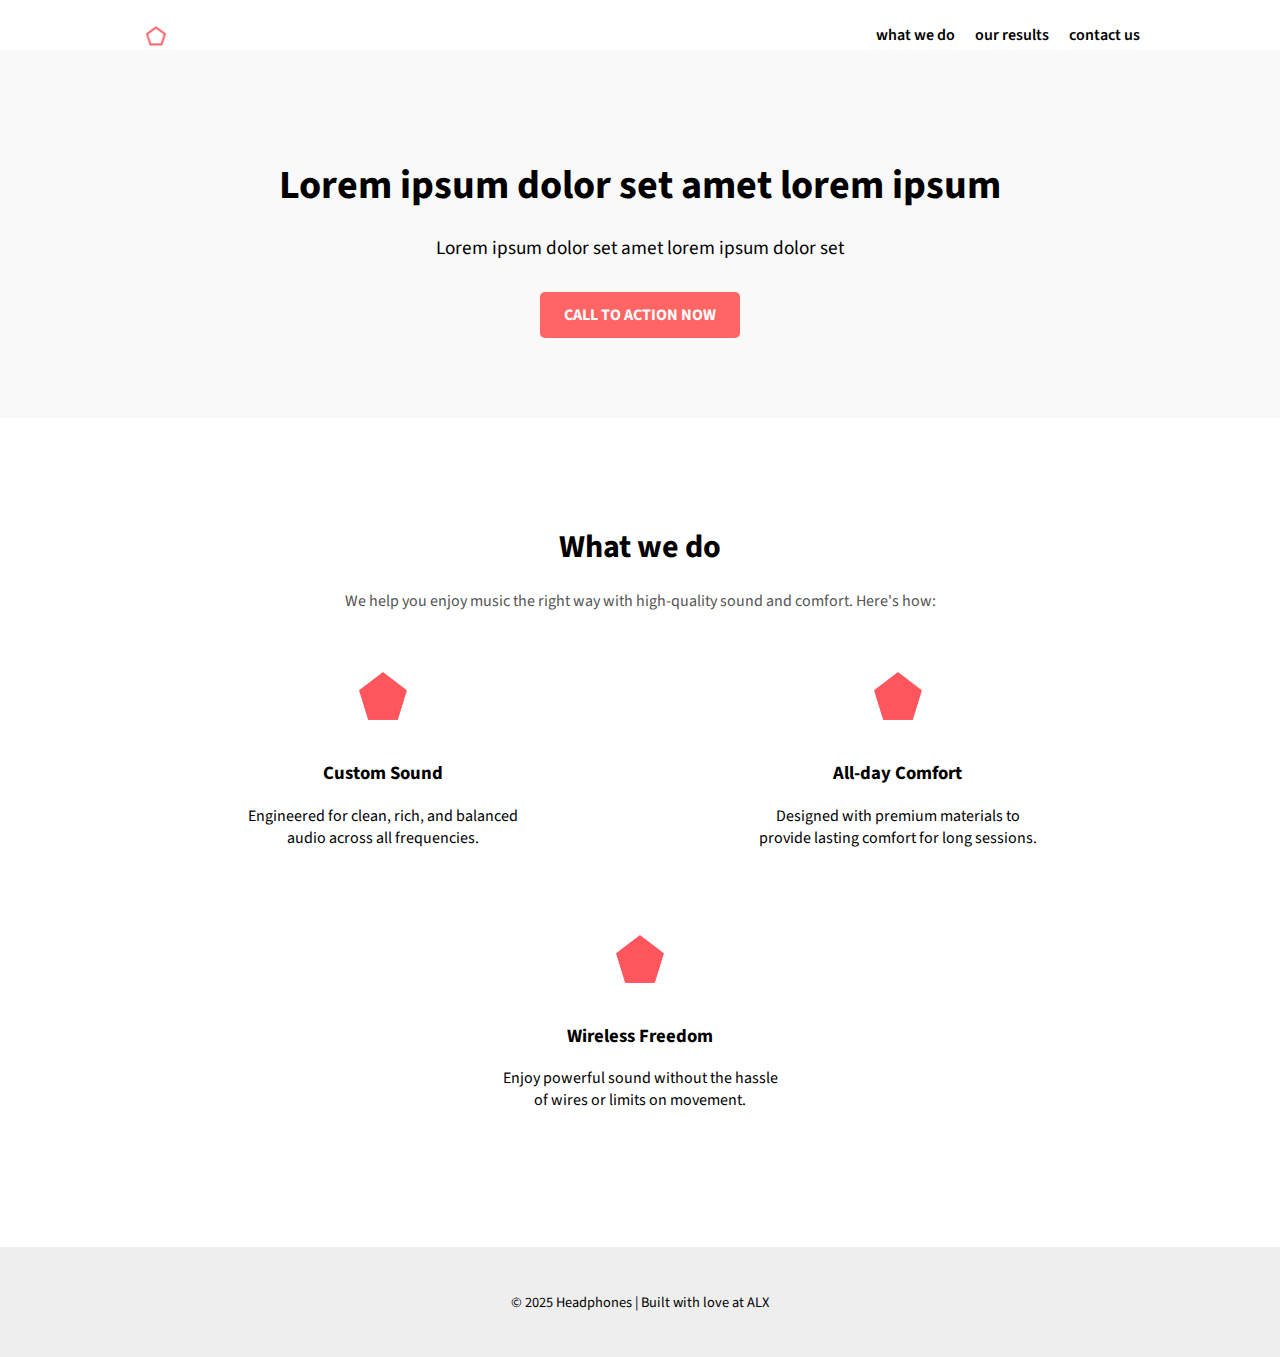
<file: 3-index.html>
<!DOCTYPE html>
<html lang="en">
<head>
  <meta charset="UTF-8" />
  <title>Headphones</title>
  <meta name="viewport" content="width=device-width, initial-scale=1.0" />
  <link rel="stylesheet" href="3-styles.css" />
  <link rel="icon" href="images/favicon.ico" />
  <link rel="preconnect" href="https://fonts.googleapis.com" />
  <link href="https://fonts.googleapis.com/css2?family=Source+Sans+Pro:wght@400;600;700&display=swap" rel="stylesheet" />
</head>
<body>
  <header class="header">
    <div class="container">
      <nav class="navbar">
        <img src="images/logo_headphones.png" alt="Headphones logo" class="logo" />
        <ul class="nav-links">
          <li><a href="#">what we do</a></li>
          <li><a href="#">our results</a></li>
          <li><a href="#">contact us</a></li>
        </ul>
      </nav>
    </div>

    <div class="hero">
      <div class="container">
        <h1>Lorem ipsum dolor set amet lorem ipsum</h1>
        <p>Lorem ipsum dolor set amet lorem ipsum dolor set</p>
        <a href="#" class="btn">CALL TO ACTION NOW</a>
      </div>
    </div>
  </header>

  <section class="what-we-do">
    <div class="container">
      <h2 class="section-title">What we do</h2>
      <p class="section-description">
        We help you enjoy music the right way with high-quality sound and comfort. Here's how:
      </p>
      <div class="features">
        <div class="feature">
          <img src="images/pentagone.png" alt="Icon 1" class="icon">
          <h3>Custom Sound</h3>
          <p>Engineered for clean, rich, and balanced audio across all frequencies.</p>
        </div>
        <div class="feature">
          <img src="images/pentagone.png" alt="Icon 2" class="icon">
          <h3>All-day Comfort</h3>
          <p>Designed with premium materials to provide lasting comfort for long sessions.</p>
        </div>
        <div class="feature">
          <img src="images/pentagone.png" alt="Icon 3" class="icon">
          <h3>Wireless Freedom</h3>
          <p>Enjoy powerful sound without the hassle of wires or limits on movement.</p>
        </div>
      </div>
    </div>
  </section>

  <footer class="footer">
    <p>© 2025 Headphones | Built with love at ALX</p>
  </footer>
</body>
</html>
</file>
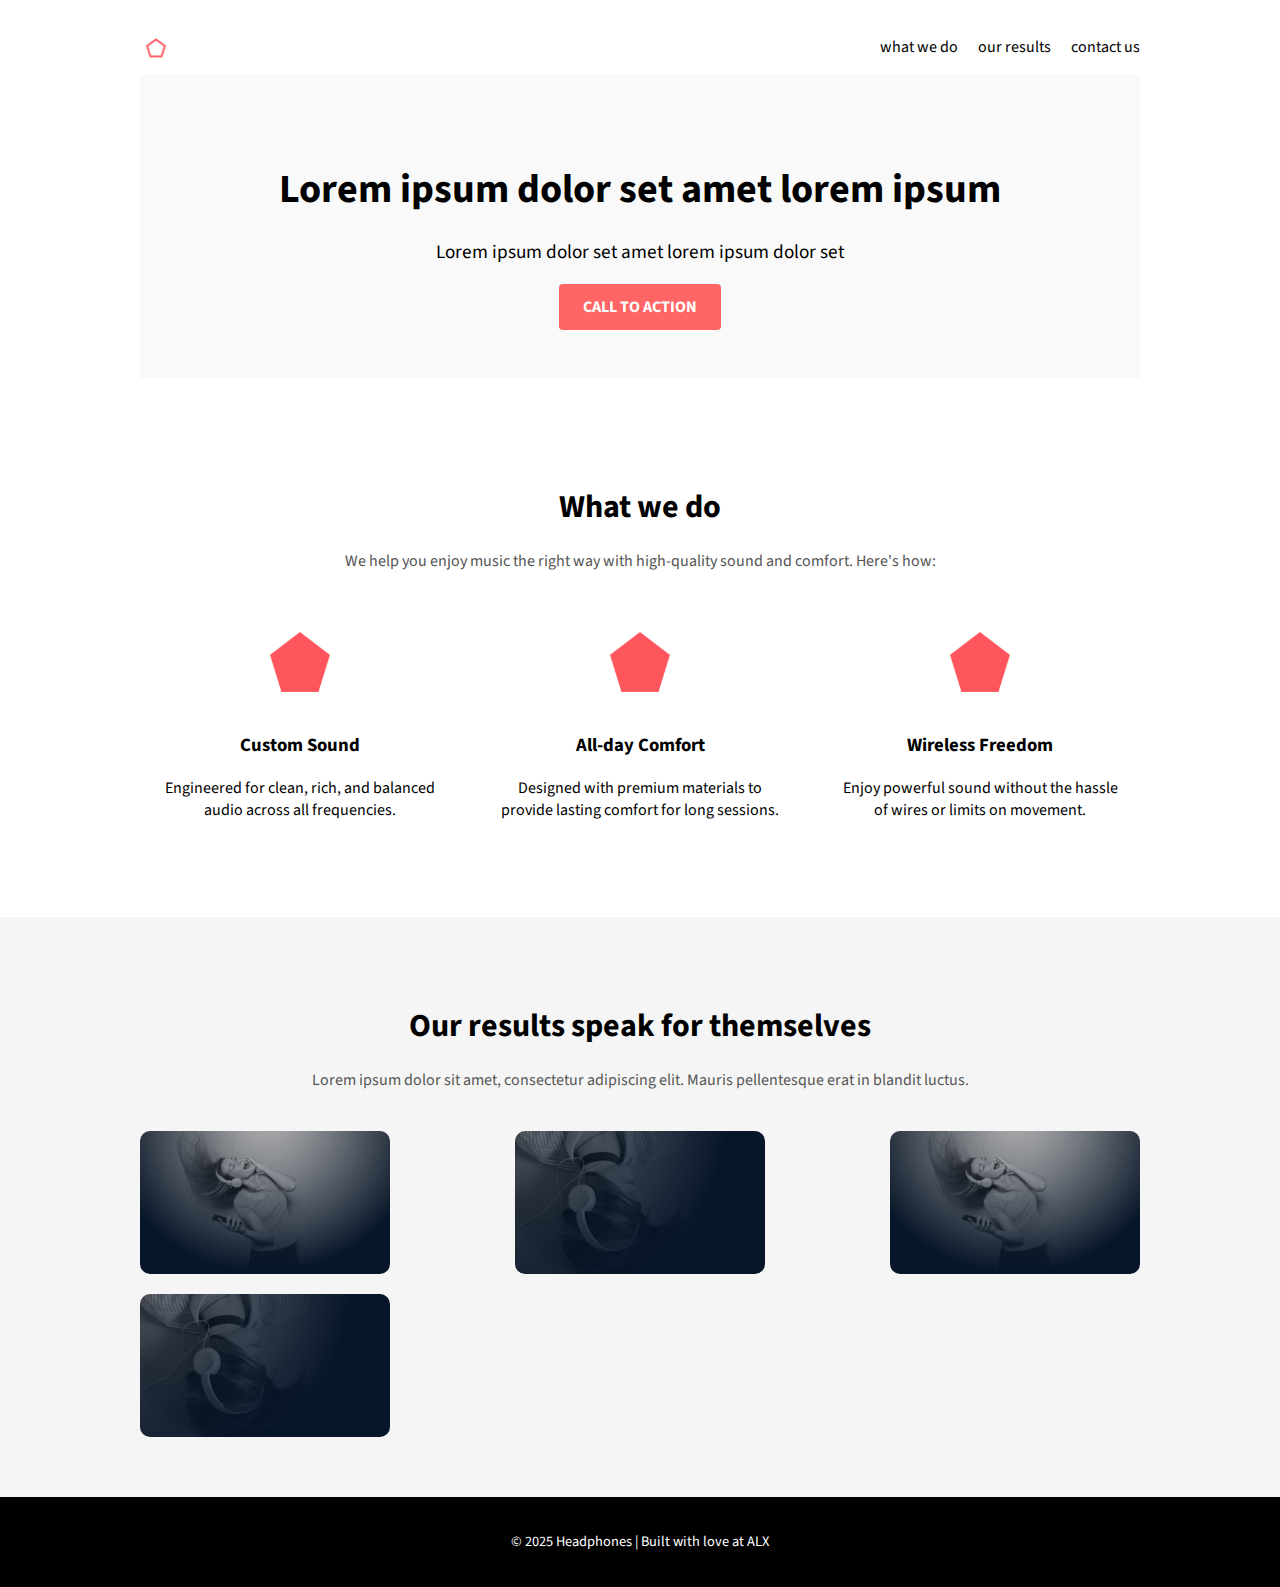
<file: 4-index.html>
<!DOCTYPE html>
<html lang="en">
<head>
  <meta charset="UTF-8" />
  <title>Headphones</title>
  <meta name="viewport" content="width=device-width, initial-scale=1.0" />
  <link rel="stylesheet" href="4-styles.css" />
  <link rel="icon" href="images/favicon.ico" />
  <link rel="preconnect" href="https://fonts.googleapis.com" />
  <link href="https://fonts.googleapis.com/css2?family=Source+Sans+Pro:wght@400;600;700&display=swap" rel="stylesheet" />
</head>
<body>
  <header class="header">
    <div class="container">
      <nav class="navbar">
        <img src="images/logo_headphones.png" alt="Headphones logo" class="logo" />
        <ul class="nav-links">
          <li><a href="#">what we do</a></li>
          <li><a href="#">our results</a></li>
          <li><a href="#">contact us</a></li>
        </ul>
      </nav>

      <div class="hero">
        <h1>Lorem ipsum dolor set amet lorem ipsum</h1>
        <p>Lorem ipsum dolor set amet lorem ipsum dolor set</p>
        <a href="#" class="btn">CALL TO ACTION</a>
      </div>
    </div>
  </header>

  <section class="what-we-do">
    <div class="container">
      <h2 class="section-title">What we do</h2>
      <p class="section-description">
        We help you enjoy music the right way with high-quality sound and comfort. Here's how:
      </p>
      <div class="features">
        <div class="feature">
          <img src="images/pentagone.png" alt="Icon 1" class="icon">
          <h3>Custom Sound</h3>
          <p>Engineered for clean, rich, and balanced audio across all frequencies.</p>
        </div>
        <div class="feature">
          <img src="images/pentagone.png" alt="Icon 2" class="icon">
          <h3>All-day Comfort</h3>
          <p>Designed with premium materials to provide lasting comfort for long sessions.</p>
        </div>
        <div class="feature">
          <img src="images/pentagone.png" alt="Icon 3" class="icon">
          <h3>Wireless Freedom</h3>
          <p>Enjoy powerful sound without the hassle of wires or limits on movement.</p>
        </div>
      </div>
    </div>
  </section>

  <section class="our-results">
    <div class="container">
      <h2 class="section-title">Our results speak for themselves</h2>
      <p class="section-description">
        Lorem ipsum dolor sit amet, consectetur adipiscing elit. Mauris pellentesque erat in blandit luctus.
      </p>
      <div class="results-gallery">
        <img src="images/headphones_hero_1.jpg" alt="Result 1" />
        <img src="images/headphones_hero_2.jpg" alt="Result 2" />
        <img src="images/headphones_hero_1.jpg" alt="Result 3" />
        <img src="images/headphones_hero_2.jpg" alt="Result 4" />
      </div>
    </div>
  </section>

  <footer class="footer">
    <p>© 2025 Headphones | Built with love at ALX</p>
  </footer>
</body>
</html>
</file>
<file: 3-styles.css>
/* General Reset and Font */
body {
  margin: 0;
  padding: 0;
  font-family: 'Source Sans Pro', sans-serif;
  color: #000;
  background-color: #fff;
}

.container {
  max-width: 1000px;
  margin: 0 auto;
  padding: 0 20px;
}

/* Header */
.header {
  background-color: #fff;
  padding: 20px 0;
}

.navbar {
  display: flex;
  justify-content: space-between;
  align-items: center;
}

.logo {
  height: 30px;
}

.nav-links {
  list-style: none;
  display: flex;
  gap: 20px;
  padding: 0;
  margin: 0;
}

.nav-links li a {
  text-decoration: none;
  color: #000;
  font-weight: 600;
}

.nav-links li a:hover,
.nav-links li a:active {
  color: #FF6565;
}

/* Hero Section */
.hero {
  text-align: center;
  padding: 80px 20px;
  background-color: #f9f9f9;
}

.hero h1 {
  font-size: 2.5rem;
  margin-bottom: 20px;
}

.hero p {
  font-size: 1.2rem;
  margin-bottom: 30px;
}

.btn {
  display: inline-block;
  padding: 12px 24px;
  background-color: #FF6565;
  color: #fff;
  text-decoration: none;
  border-radius: 5px;
  font-weight: bold;
  transition: opacity 0.3s ease;
}

.btn:hover,
.btn:active {
  opacity: 0.9;
}

/* What We Do Section */
.what-we-do {
  padding: 60px 0;
  text-align: center;
}

.section-title {
  font-size: 2rem;
  margin-bottom: 20px;
}

.section-description {
  max-width: 600px;
  margin: 0 auto 40px;
  color: #555;
}

.features {
  display: flex;
  justify-content: space-around;
  gap: 30px;
  flex-wrap: wrap;
}

.feature {
  width: 280px;
  padding: 20px;
}

.icon {
  width: 48px;
  height: 48px;
  margin-bottom: 15px;
}

/* Footer */
.footer {
  text-align: center;
  padding: 30px 0;
  font-size: 0.9rem;
  background-color: #eee;
  margin-top: 40px;
}

/* Responsive */
@media screen and (max-width: 480px) {
  .navbar {
    flex-direction: column;
    gap: 15px;
  }

  .features {
    flex-direction: column;
    align-items: center;
  }

  .hero h1 {
    font-size: 2rem;
  }

  .hero p {
    font-size: 1rem;
  }
}
</file>
<file: 4-styles.css>
/* General Reset and Font */
body {
  margin: 0;
  padding: 0;
  font-family: 'Source Sans Pro', sans-serif;
  color: #000;
  background-color: #fff;
}

.container {
  max-width: 1000px;
  margin: 0 auto;
  padding: 0 20px;
}

/* Header */
.header {
  background: #fff;
  padding: 20px 0;
}

.navbar {
  display: flex;
  justify-content: space-between;
  align-items: center;
}

.logo {
  height: 30px;
}

.nav-links {
  list-style: none;
  display: flex;
  gap: 20px;
}

.nav-links a {
  text-decoration: none;
  color: #000;
}

.nav-links a:hover,
.nav-links a:active {
  color: #ff6565;
}

/* Hero */
.hero {
  text-align: center;
  padding: 60px 20px;
  background-color: #f9f9f9;
}

.hero h1 {
  font-size: 2.5rem;
  margin-bottom: 20px;
}

.hero p {
  font-size: 1.2rem;
  margin-bottom: 30px;
}

.hero .btn {
  background-color: #ff6565;
  color: #fff;
  padding: 12px 24px;
  text-decoration: none;
  border-radius: 4px;
  font-weight: bold;
}

.hero .btn:hover,
.hero .btn:active {
  opacity: 0.9;
}

/* What we do */
.what-we-do {
  background-color: #fff;
  padding: 60px 0;
  text-align: center;
}

.section-title {
  font-size: 2rem;
  margin-bottom: 20px;
}

.section-description {
  font-size: 1rem;
  margin-bottom: 40px;
  color: #555;
}

.features {
  display: flex;
  justify-content: space-between;
  flex-wrap: wrap;
  gap: 20px;
}

.feature {
  flex: 1;
  min-width: 250px;
  padding: 20px;
}

.icon {
  width: 60px;
  height: 60px;
  margin-bottom: 15px;
}

/* Our Results */
.our-results {
  background-color: #f5f5f5;
  padding: 60px 0;
  text-align: center;
}

.results-gallery {
  display: flex;
  justify-content: space-between;
  flex-wrap: wrap;
  gap: 20px;
  margin-top: 30px;
}

.results-gallery img {
  width: 48%;
  max-width: 250px;
  border-radius: 10px;
}

/* Footer */
.footer {
  background-color: #000;
  color: #fff;
  text-align: center;
  padding: 20px;
  font-size: 0.9rem;
}
</file>
